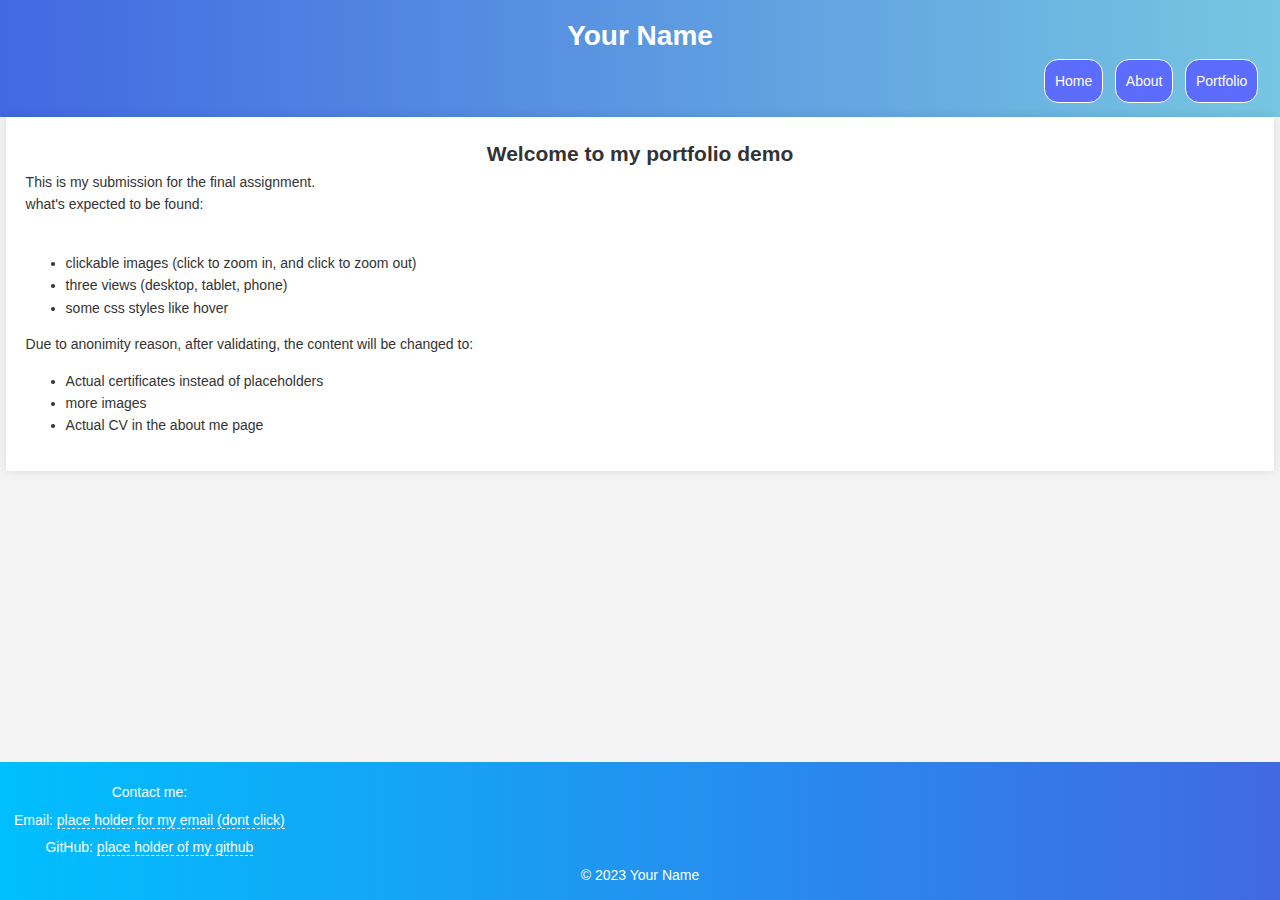
<file: module1/index.html>
<!-- index.html -->
<!DOCTYPE html>
<html lang="en">
<head>
    <meta charset="UTF-8">
    <meta name="viewport" content="width=device-width, initial-scale=1.0">
    <link rel="stylesheet" href="styles.css">
    <link rel="stylesheet" href="media_queries.css">
    <link rel="stylesheet" href="footer.css">
    <title>Your Portfolio</title>
</head>
<body>
   
        <header>
            <h1>Your Name</h1>
            <nav >
                <button class="menu-btn" onclick="toggleMenu()">Menu</button>
                <ul>
                    <li><a href="index.html">Home</a></li>
                    <li><a href="about.html">About</a></li>
                    <li><a href="portfolio.html">Portfolio</a></li>
                </ul>
            </nav>
        </header>
        <section>
            <h2  align="center">Welcome to my portfolio demo</h2>
            <p>This is my submission for the final assignment. <br> what's expected to be found: <br></p>
            <br>
            <div>
                
                            <ul>
                                <li>clickable images (click to zoom in, and click to zoom out)</li>
                                <li>three views (desktop, tablet, phone)</li>
                                <li>some css styles like hover </li>
                            </ul>
                        
                </table>
                <p>Due to anonimity reason, after validating, the content will be changed to: <br></p>
                <ul>
                    <li>Actual certificates instead of placeholders</li>
                    <li>more images</li>
                    <li>Actual CV in the about me page</li>
                </ul>
            </div>
           
           
        </section>

    <!-- ... (Previous HTML) ... -->

   
    <script>
        function toggleMenu() {
            var nav = document.querySelector('nav');
            nav.classList.toggle('show-menu');
        }
    </script>
    <footer>
        <div class="footer-bar">
            <div class="contact-info">
                <p>Contact me:</p>
                <p>Email: <a href="mailto:random@example.com">place holder for my email (dont click)</a></p>
                <p>GitHub: <a href="https://github.com/" target="_blank">place holder of my github</a></p>
            </div>
        </div>
        <p>&copy; 2023 Your Name</p>
    </footer>
</body>


</html>
</file>
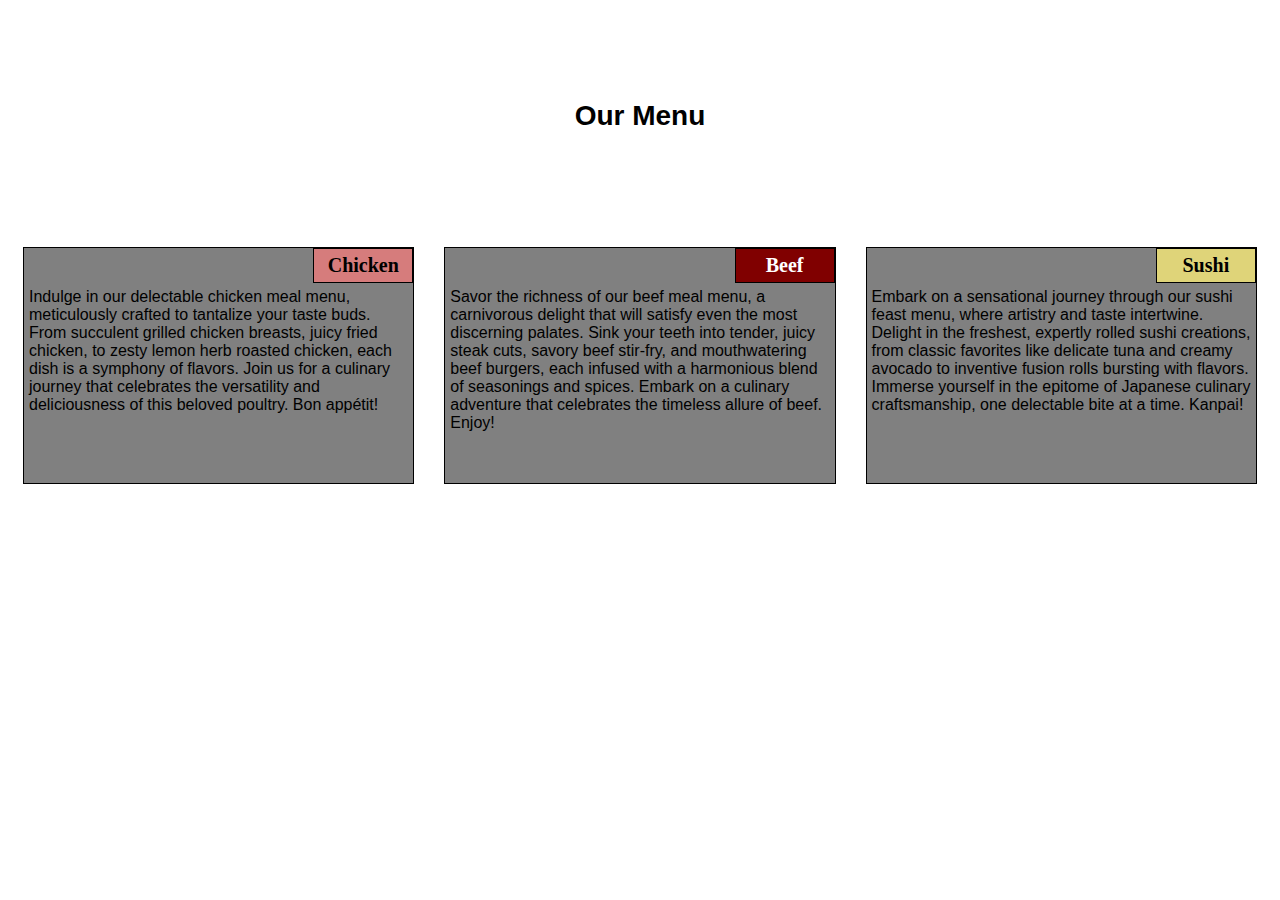
<file: module2/index.html>
<!DOCTYPE html>
<html>

<head>
    <meta charset="utf-8">
    <title>module2-solution</title>
</head>
<link rel="stylesheet" type="text/css" href="css/style.css">

<body>
    <h1>Our Menu</h1>
    <section class="column-lg-4 colmn-md-6 colmn-sm-12">
        <div>
            <p class="sub1">Chicken</p>
            <p class="content">
                Indulge in our delectable chicken meal menu, meticulously crafted to tantalize your taste buds. From succulent grilled chicken breasts, juicy fried chicken, to zesty lemon herb roasted chicken, each dish is a symphony of flavors. Join us for a culinary journey that celebrates the versatility and deliciousness of this beloved poultry. Bon appétit!
            </p>
        </div>
    </section>
    <section class="column-lg-4 colmn-md-6 colmn-sm-12">
        <div>
            <p class="sub2">Beef</p>
            <p class="content">Savor the richness of our beef meal menu, a carnivorous delight that will satisfy even the most discerning palates. Sink your teeth into tender, juicy steak cuts, savory beef stir-fry, and mouthwatering beef burgers, each infused with a harmonious blend of seasonings and spices. Embark on a culinary adventure that celebrates the timeless allure of beef. Enjoy!</p>
        </div>
    </section>
    <section class="column-lg-4 colmn-md-12 colmn-sm-12">
        <div>
            <p class="sub3">Sushi</p>
            <p class="content">Embark on a sensational journey through our sushi feast menu, where artistry and taste intertwine. Delight in the freshest, expertly rolled sushi creations, from classic favorites like delicate tuna and creamy avocado to inventive fusion rolls bursting with flavors. Immerse yourself in the epitome of Japanese culinary craftsmanship, one delectable bite at a time. Kanpai!</p>
        </div>
</body>

</html>
</file>
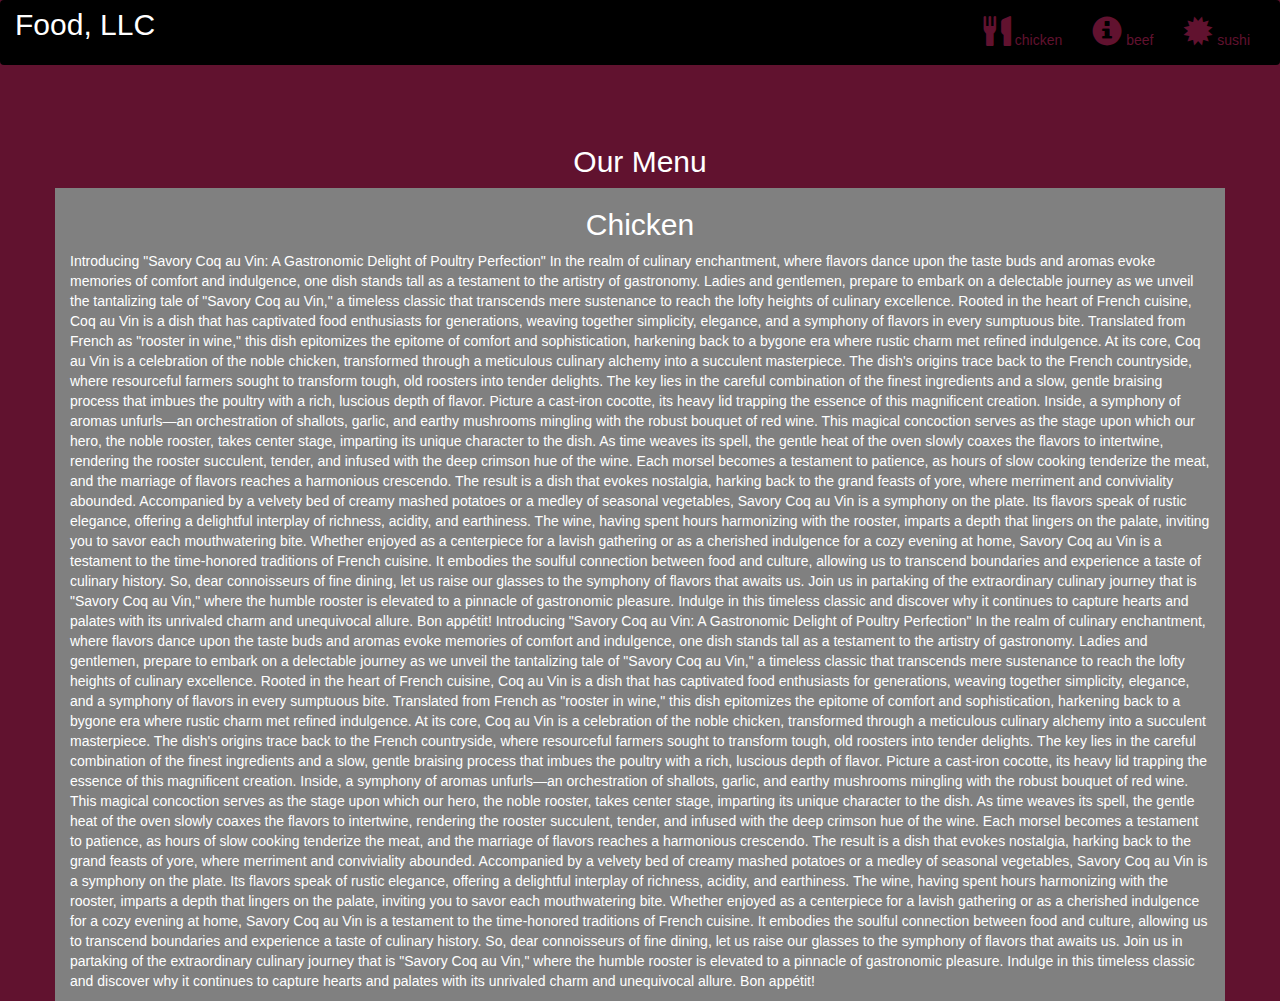
<file: module3/index.html>
<!DOCTYPE html>
<html lang="en">
<head>
  <title>Bootstrap Example</title>
  <meta charset="utf-8">
  <meta name="viewport" content="width=device-width, initial-scale=1">
  <link rel="stylesheet" href="https://maxcdn.bootstrapcdn.com/bootstrap/3.4.1/css/bootstrap.min.css">
  <link rel="stylesheet" type="text/css" href="css/style.css">
  <script src="https://ajax.googleapis.com/ajax/libs/jquery/3.5.1/jquery.min.js"></script>
  <script src="https://maxcdn.bootstrapcdn.com/bootstrap/3.4.1/js/bootstrap.min.js"></script>
</head>
<body>

<nav class="navbar navbar-inverse">
  <div class="container-fluid">
    <div class="navbar-header">
      <button type="button" class="navbar-toggle" data-toggle="collapse" data-target="#myNavbar">
        <span class="icon-bar"></span>
        <span class="icon-bar"></span>
        <span class="icon-bar"></span>                        
      </button>
      <a class="navbar-brand" href="#" >Food, LLC</a>
    </div>
    <div class="collapse navbar-collapse" id="myNavbar">
    
      <ul class="nav navbar-nav navbar-right" >
        <li style>
        <a href="#" > 
        <span class="glyphicon glyphicon-cutlery"></span> chicken</a>
        </li>
        <li>
        <a href="#" >
        <span class="glyphicon glyphicon-info-sign"></span> beef</a>
        </li>
        <li>
        <a href="#">
        <span class="glyphicon glyphicon-certificate"></span> sushi</a>
        </li>
      </ul>
    </div>
  </div>
</nav>
<br>
<br>  
<h1><p class="text-center">Our Menu</p></h1>


<div id="main-content" class="container">
  <div id="home-tiles" class="row">
      <div class="col-md-12 col-sm-12 col-xs-12">
            
            <p id="chickstory">
          <h2>Chicken</h2>
              Introducing "Savory Coq au Vin: A Gastronomic Delight of Poultry Perfection"

In the realm of culinary enchantment, where flavors dance upon the taste buds and aromas evoke memories of comfort and indulgence, one dish stands tall as a testament to the artistry of gastronomy. Ladies and gentlemen, prepare to embark on a delectable journey as we unveil the tantalizing tale of "Savory Coq au Vin," a timeless classic that transcends mere sustenance to reach the lofty heights of culinary excellence.

Rooted in the heart of French cuisine, Coq au Vin is a dish that has captivated food enthusiasts for generations, weaving together simplicity, elegance, and a symphony of flavors in every sumptuous bite. Translated from French as "rooster in wine," this dish epitomizes the epitome of comfort and sophistication, harkening back to a bygone era where rustic charm met refined indulgence.

At its core, Coq au Vin is a celebration of the noble chicken, transformed through a meticulous culinary alchemy into a succulent masterpiece. The dish's origins trace back to the French countryside, where resourceful farmers sought to transform tough, old roosters into tender delights. The key lies in the careful combination of the finest ingredients and a slow, gentle braising process that imbues the poultry with a rich, luscious depth of flavor.

Picture a cast-iron cocotte, its heavy lid trapping the essence of this magnificent creation. Inside, a symphony of aromas unfurls—an orchestration of shallots, garlic, and earthy mushrooms mingling with the robust bouquet of red wine. This magical concoction serves as the stage upon which our hero, the noble rooster, takes center stage, imparting its unique character to the dish.

As time weaves its spell, the gentle heat of the oven slowly coaxes the flavors to intertwine, rendering the rooster succulent, tender, and infused with the deep crimson hue of the wine. Each morsel becomes a testament to patience, as hours of slow cooking tenderize the meat, and the marriage of flavors reaches a harmonious crescendo. The result is a dish that evokes nostalgia, harking back to the grand feasts of yore, where merriment and conviviality abounded.

Accompanied by a velvety bed of creamy mashed potatoes or a medley of seasonal vegetables, Savory Coq au Vin is a symphony on the plate. Its flavors speak of rustic elegance, offering a delightful interplay of richness, acidity, and earthiness. The wine, having spent hours harmonizing with the rooster, imparts a depth that lingers on the palate, inviting you to savor each mouthwatering bite.

Whether enjoyed as a centerpiece for a lavish gathering or as a cherished indulgence for a cozy evening at home, Savory Coq au Vin is a testament to the time-honored traditions of French cuisine. It embodies the soulful connection between food and culture, allowing us to transcend boundaries and experience a taste of culinary history.

So, dear connoisseurs of fine dining, let us raise our glasses to the symphony of flavors that awaits us. Join us in partaking of the extraordinary culinary journey that is "Savory Coq au Vin," where the humble rooster is elevated to a pinnacle of gastronomic pleasure. Indulge in this timeless classic and discover why it continues to capture hearts and palates with its unrivaled charm and unequivocal allure. Bon appétit!
			Introducing "Savory Coq au Vin: A Gastronomic Delight of Poultry Perfection"

In the realm of culinary enchantment, where flavors dance upon the taste buds and aromas evoke memories of comfort and indulgence, one dish stands tall as a testament to the artistry of gastronomy. Ladies and gentlemen, prepare to embark on a delectable journey as we unveil the tantalizing tale of "Savory Coq au Vin," a timeless classic that transcends mere sustenance to reach the lofty heights of culinary excellence.

Rooted in the heart of French cuisine, Coq au Vin is a dish that has captivated food enthusiasts for generations, weaving together simplicity, elegance, and a symphony of flavors in every sumptuous bite. Translated from French as "rooster in wine," this dish epitomizes the epitome of comfort and sophistication, harkening back to a bygone era where rustic charm met refined indulgence.

At its core, Coq au Vin is a celebration of the noble chicken, transformed through a meticulous culinary alchemy into a succulent masterpiece. The dish's origins trace back to the French countryside, where resourceful farmers sought to transform tough, old roosters into tender delights. The key lies in the careful combination of the finest ingredients and a slow, gentle braising process that imbues the poultry with a rich, luscious depth of flavor.

Picture a cast-iron cocotte, its heavy lid trapping the essence of this magnificent creation. Inside, a symphony of aromas unfurls—an orchestration of shallots, garlic, and earthy mushrooms mingling with the robust bouquet of red wine. This magical concoction serves as the stage upon which our hero, the noble rooster, takes center stage, imparting its unique character to the dish.

As time weaves its spell, the gentle heat of the oven slowly coaxes the flavors to intertwine, rendering the rooster succulent, tender, and infused with the deep crimson hue of the wine. Each morsel becomes a testament to patience, as hours of slow cooking tenderize the meat, and the marriage of flavors reaches a harmonious crescendo. The result is a dish that evokes nostalgia, harking back to the grand feasts of yore, where merriment and conviviality abounded.

Accompanied by a velvety bed of creamy mashed potatoes or a medley of seasonal vegetables, Savory Coq au Vin is a symphony on the plate. Its flavors speak of rustic elegance, offering a delightful interplay of richness, acidity, and earthiness. The wine, having spent hours harmonizing with the rooster, imparts a depth that lingers on the palate, inviting you to savor each mouthwatering bite.

Whether enjoyed as a centerpiece for a lavish gathering or as a cherished indulgence for a cozy evening at home, Savory Coq au Vin is a testament to the time-honored traditions of French cuisine. It embodies the soulful connection between food and culture, allowing us to transcend boundaries and experience a taste of culinary history.

So, dear connoisseurs of fine dining, let us raise our glasses to the symphony of flavors that awaits us. Join us in partaking of the extraordinary culinary journey that is "Savory Coq au Vin," where the humble rooster is elevated to a pinnacle of gastronomic pleasure. Indulge in this timeless classic and discover why it continues to capture hearts and palates with its unrivaled charm and unequivocal allure. Bon appétit!
			</p>
      </div>
    </div>
</div>

</body>
</html>
</file>
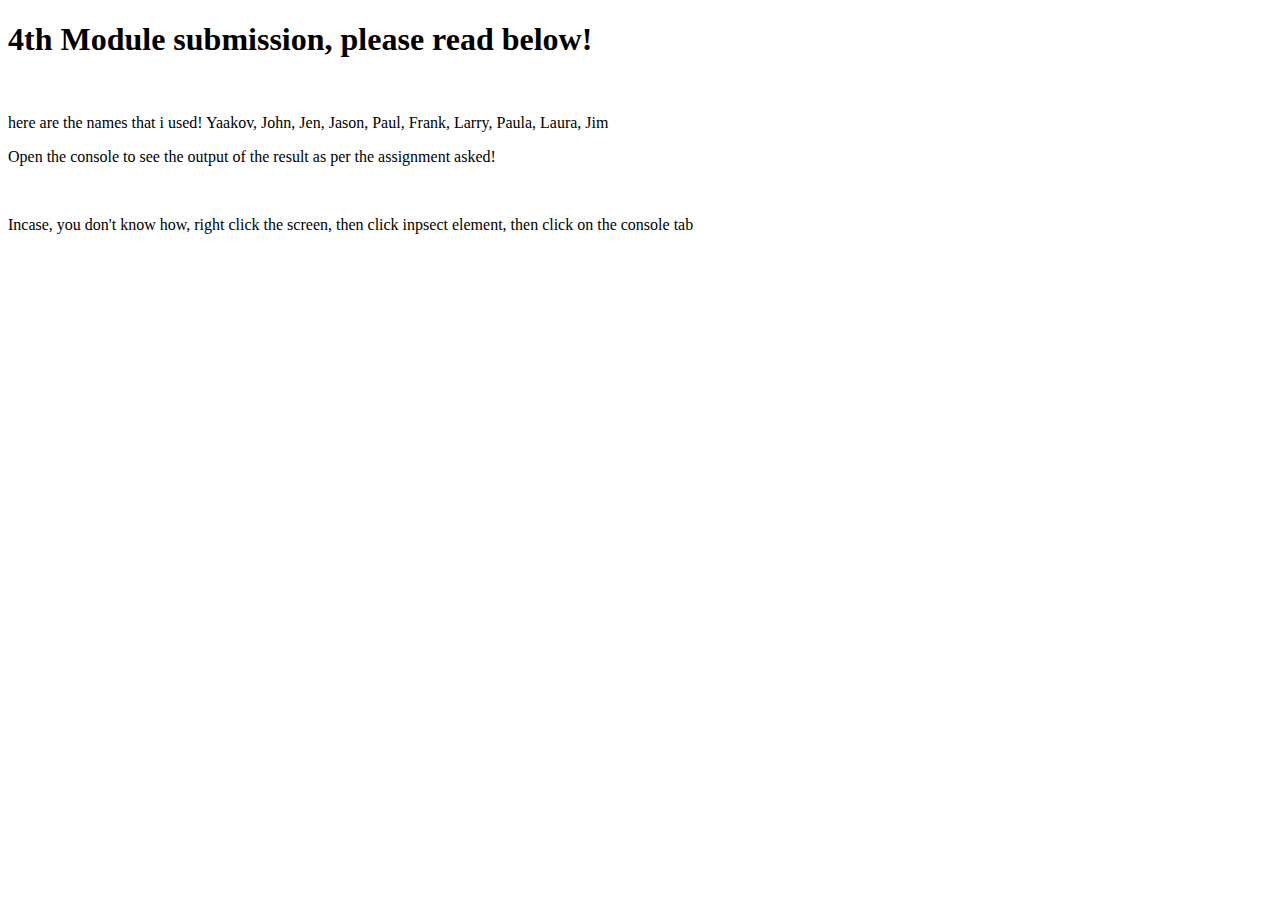
<file: module4/index.html>
<!DOCTYPE html>
<html>
<head>
  <meta charset="utf-8">
  <title>Module 4 Solution Starter</title>
  <script src="js/SpeakHello.js"></script>
  <script src="js/SpeakGoodBye.js"></script>
  <script src="js/script.js"></script>
</head>
<body>
  <h1>4th Module submission, please read below! </h1> <br>
  <p>here are the names that i used!  Yaakov, John, Jen, Jason, Paul, Frank, Larry, Paula, Laura, Jim

  <p> Open the console to see the output of the result as per the assignment asked!</p>
  <br>
  <p>Incase, you don't know how, right click the screen, then click inpsect element, then click on the console tab</p>
</body>
</html>
</file>
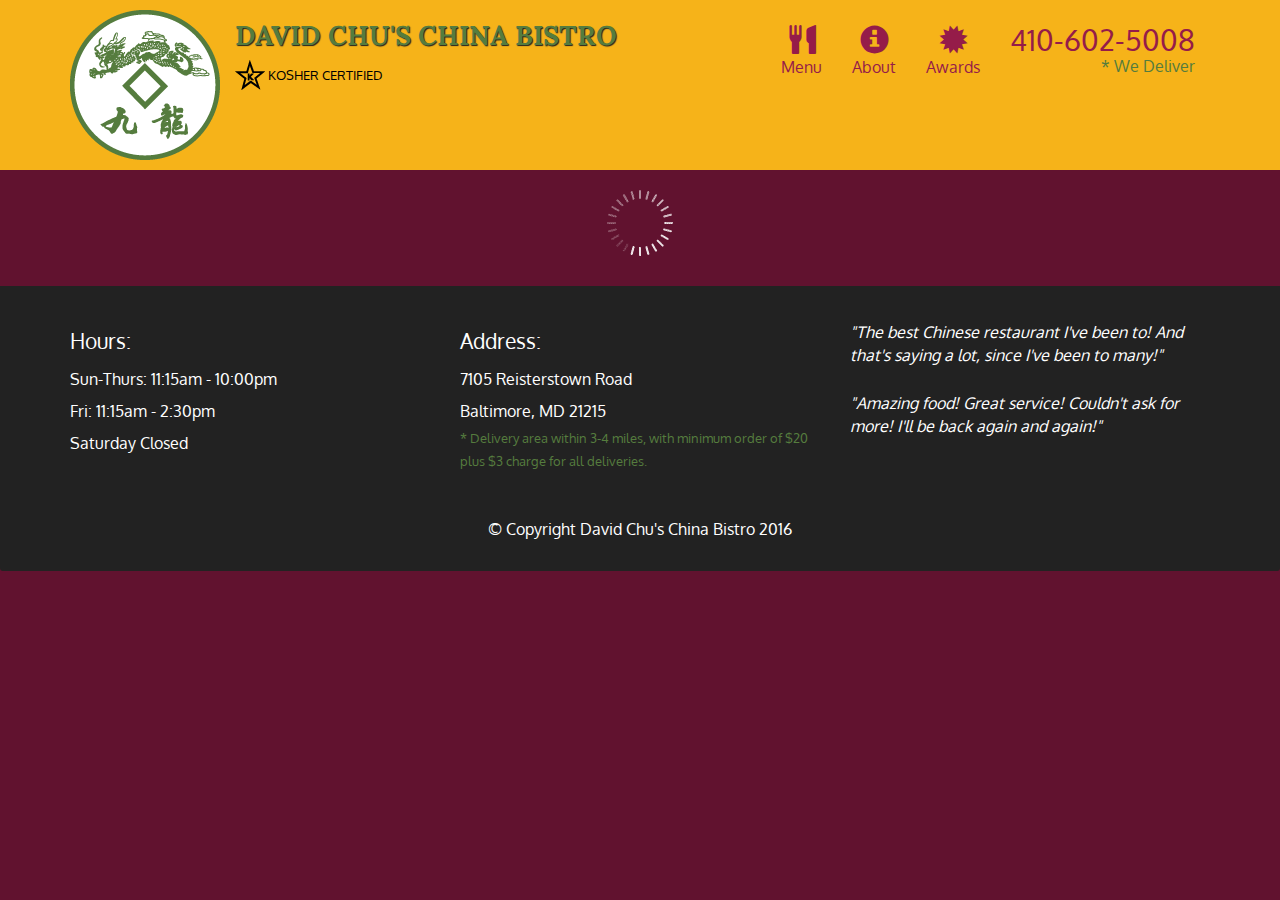
<file: module5/index.html>
<!doctype html>
<html lang="en">
  <head>
    <meta charset="utf-8">
    <meta http-equiv="X-UA-Compatible" content="IE=edge">
    <meta name="viewport" content="width=device-width, initial-scale=1">
    <title>David Chu's China Bistro</title>
    <link rel="stylesheet" href="css/bootstrap.min.css">
    <link rel="stylesheet" href="css/styles.css">
    <link href='https://fonts.googleapis.com/css?family=Oxygen:400,300,700' rel='stylesheet' type='text/css'>
    <link href='https://fonts.googleapis.com/css?family=Lora' rel='stylesheet' type='text/css'>
  </head>
<body>
  <header>
    <nav id="header-nav" class="navbar navbar-default">
      <div class="container">
        <div class="navbar-header">
          <a href="index.html" class="pull-left visible-md visible-lg">
            <div id="logo-img" alt="Logo image"></div>
          </a>

          <div class="navbar-brand">
            <a href="index.html"><h1>David Chu's China Bistro</h1></a>
            <p>
              <img src="images/star-k-logo.png" alt="Kosher certification">
              <span>Kosher Certified</span>
            </p>
          </div>

          <button id="navbarToggle" type="button" class="navbar-toggle collapsed" data-toggle="collapse" data-target="#collapsable-nav" aria-expanded="false">
            <span class="sr-only">Toggle navigation</span>
            <span class="icon-bar"></span>
            <span class="icon-bar"></span>
            <span class="icon-bar"></span>
          </button>
        </div>
        
        <div id="collapsable-nav" class="collapse navbar-collapse">
           <ul id="nav-list" class="nav navbar-nav navbar-right">
            <li id="navHomeButton" class="visible-xs active">
              <a href="index.html">
                <span class="glyphicon glyphicon-home"></span> Home</a>
            </li>
            <li id="navMenuButton">
              <a href="#" onclick="$dc.loadMenuCategories();">
                <span class="glyphicon glyphicon-cutlery"></span><br class="hidden-xs"> Menu</a>
            </li>
            <li>
              <a href="#">
                <span class="glyphicon glyphicon-info-sign"></span><br class="hidden-xs"> About</a>
            </li>
            <li>
              <a href="#">
                <span class="glyphicon glyphicon-certificate"></span><br class="hidden-xs"> Awards</a>
            </li>
            <li id="phone" class="hidden-xs">
              <a href="tel:410-602-5008">
                <span>410-602-5008</span></a><div>* We Deliver</div>
            </li>
          </ul><!-- #nav-list -->
        </div><!-- .collapse .navbar-collapse -->
      </div><!-- .container -->
    </nav><!-- #header-nav -->
  </header>

  <div id="call-btn" class="visible-xs">
    <a class="btn" href="tel:410-602-5008">
    <span class="glyphicon glyphicon-earphone"></span>
    410-602-5008
    </a>
  </div>
  <div id="xs-deliver" class="text-center visible-xs">* We Deliver</div>

  <div id="main-content" class="container"></div>

  <footer class="panel-footer">
    <div class="container">
      <div class="row">
        <section id="hours" class="col-sm-4">
          <span>Hours:</span><br>
          Sun-Thurs: 11:15am - 10:00pm<br>
          Fri: 11:15am - 2:30pm<br>
          Saturday Closed
          <hr class="visible-xs">
        </section>
        <section id="address" class="col-sm-4">
          <span>Address:</span><br>
          7105 Reisterstown Road<br>
          Baltimore, MD 21215
          <p>* Delivery area within 3-4 miles, with minimum order of $20 plus $3 charge for all deliveries.</p>
          <hr class="visible-xs">
        </section>
        <section id="testimonials" class="col-sm-4">
          <p>"The best Chinese restaurant I've been to! And that's saying a lot, since I've been to many!"</p>
          <p>"Amazing food! Great service! Couldn't ask for more! I'll be back again and again!"</p>
        </section>
      </div>
      <div class="text-center">&copy; Copyright David Chu's China Bistro 2016</div>
    </div>
  </footer>

  <!-- jQuery (Bootstrap JS plugins depend on it) -->
  <script src="js/jquery-2.1.4.min.js"></script>
  <script src="js/bootstrap.min.js"></script>
  <script src="js/ajax-utils.js"></script>
  <script src="js/script.js"></script>
</body>
</html>
</file>
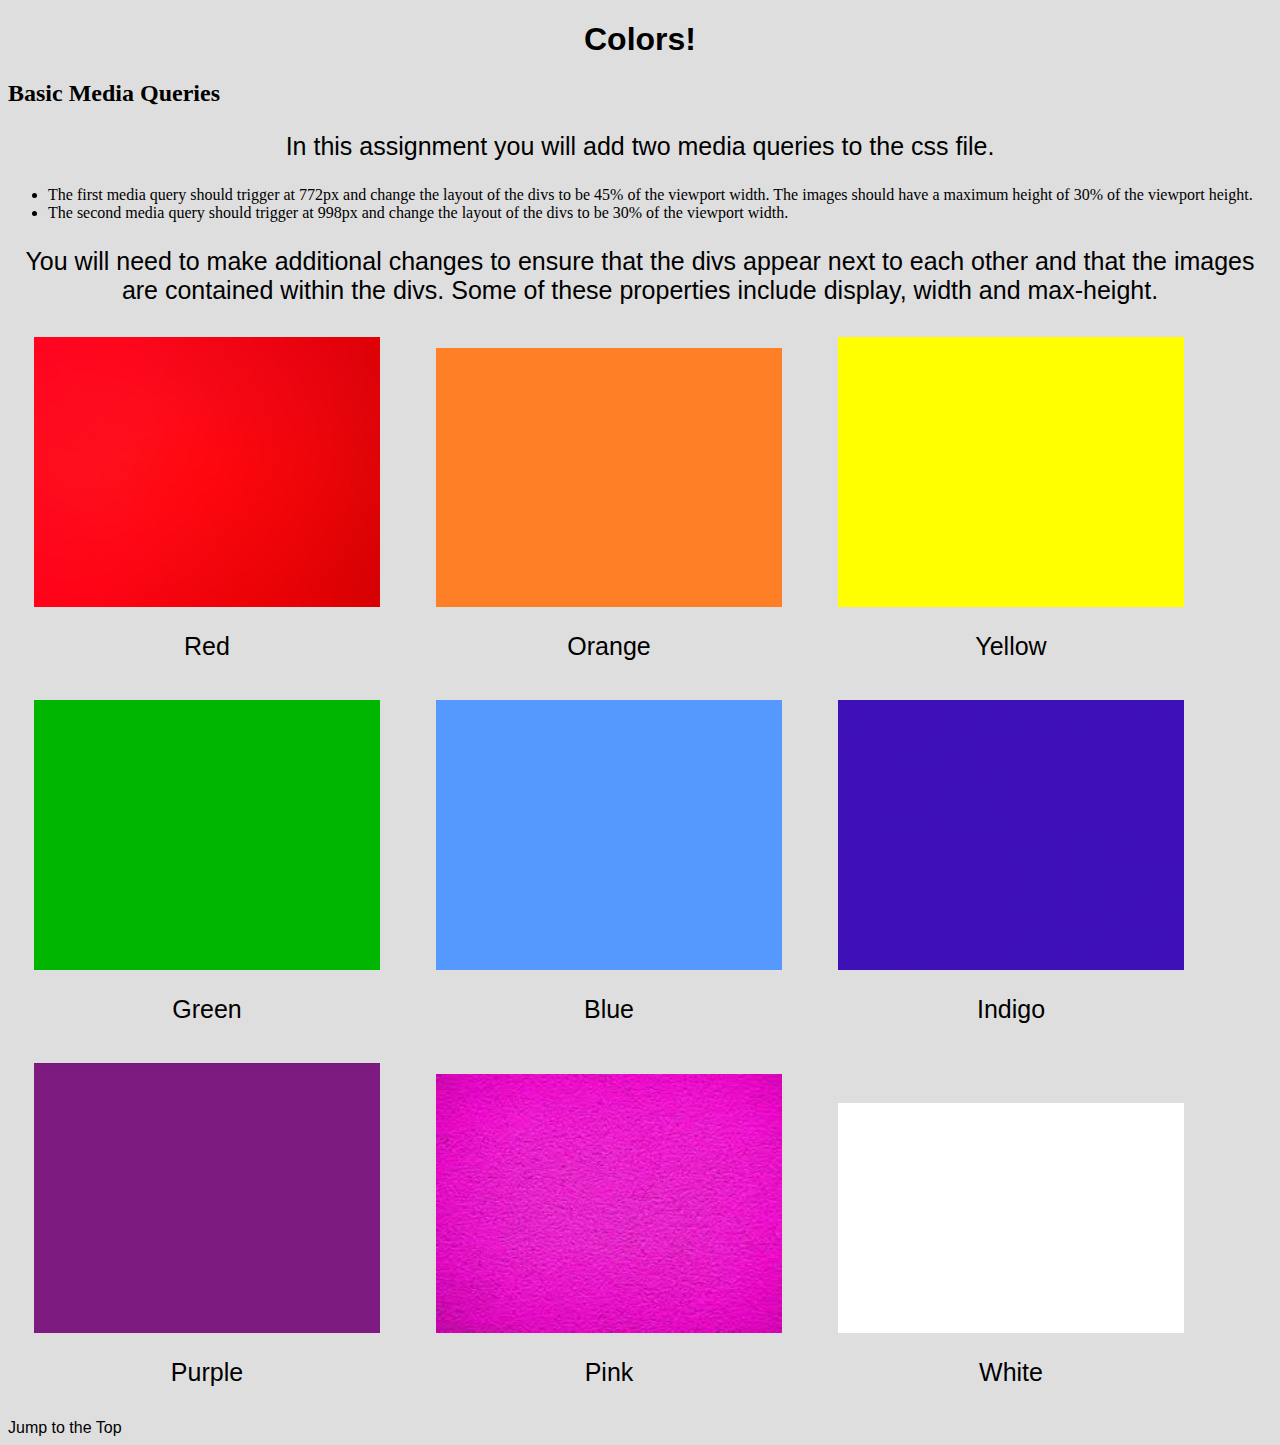
<file: responsive_week2Assignment/index.html>
<!DOCTYPE html>
<html lang="en">

<head>
  <meta charset="UTF-8">
  <meta http-equiv="X-UA-Compatible" content="IE=edge">
  <meta name="viewport" content="width=device-width, initial-scale=1.0">
  <title>Colors</title>
  <link rel="stylesheet" href="css/style.css">
</head>

<body>
  <header>
    <h1 id="top">Colors!</h1>
  </header>

  <main>
    <h2>Basic Media Queries</h2>
    <p>In this assignment you will add two media queries to the css file.</p>
    <ul>
      <li>The first media query should trigger at 772px and change the layout of the divs to be 45% of the viewport width. The images should have a maximum height of 30% of the viewport height.</li>

      <li>The second media query should trigger at 998px and change the layout of the divs to be 30% of the viewport width.</li>
    </ul>
    <p>You will need to make additional changes to ensure that the divs appear next to each other and that the images are contained within the divs.  Some of these properties include display, width and max-height.</p>

    <div>
      <img src="images/Red.jpeg" alt="Red" width="200">
      <p class = "label">Red</p>
    </div>
    <div>
      <img src="images/Orange.png" alt="Orange" width="200">
      <p class = "label">Orange</p>
    </div>
    <div>
      <img src="images/Yellow.png" alt="Yellow" width="200">
      <p class = "label">Yellow</p>
    </div>
    <div>
      <img src="images/Green.png" alt="Green" width="200">
      <p class = "label">Green</p>
    </div>
    <div>
      <img src="images/Blue.png" alt="Blue" width="200">
      <p class = "label">Blue</p>
    </div>
    <div>
      <img src="images/Indigo.jpeg" alt="Indigo" width="200">
      <p class = "label">Indigo</p>
    </div>
    <div>
      <img src="images/Purple.png" alt="Purple" width="200">
      <p class = "label">Purple</p>
    </div>
    <div>
      <img src="images/Pink.jpeg" alt="Pink" width="200">
      <p class = "label">Pink</p>
    </div>
    <div>
      <img src="images/White.png" alt="White" width="200">
      <p class = "label">White</p>
    </div>
    </div>
  </main>

  <footer>
    <a href="#top">Jump to the Top</a>
  </footer>
</body>

</html>
</file>
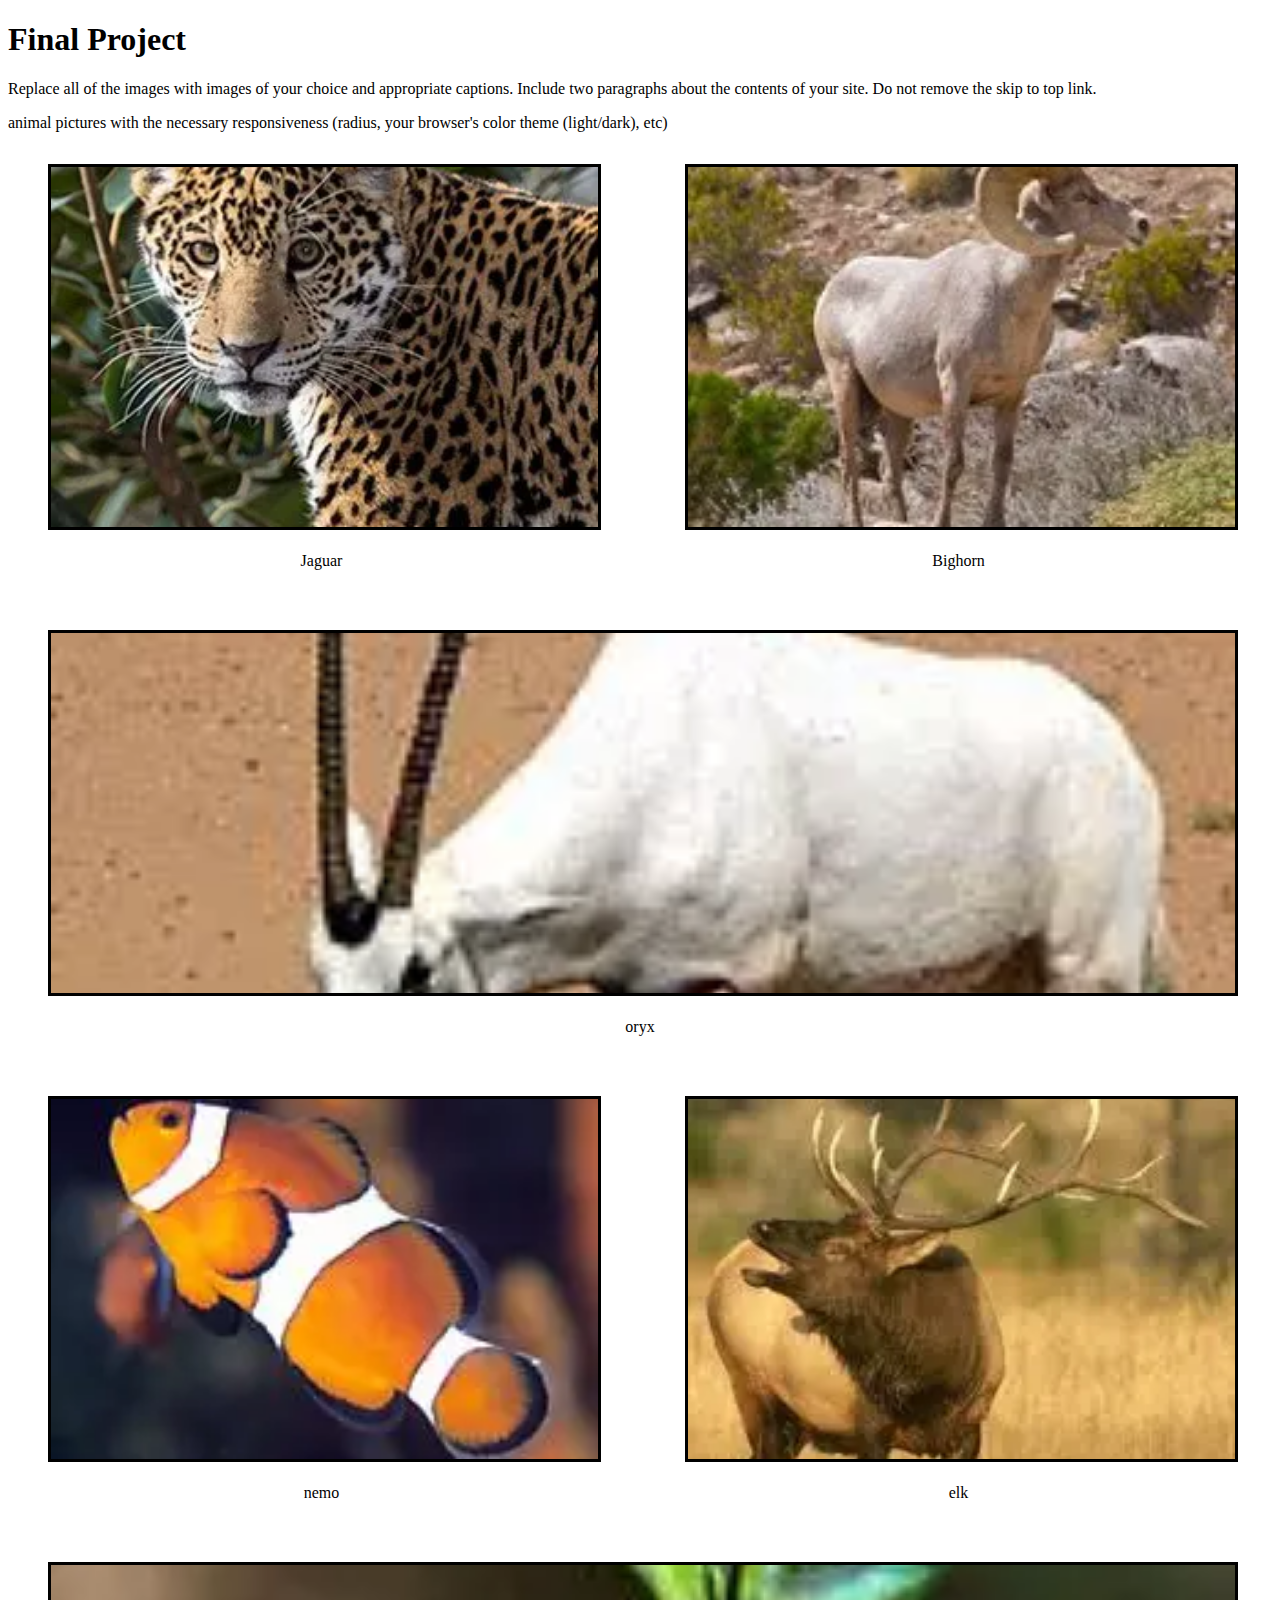
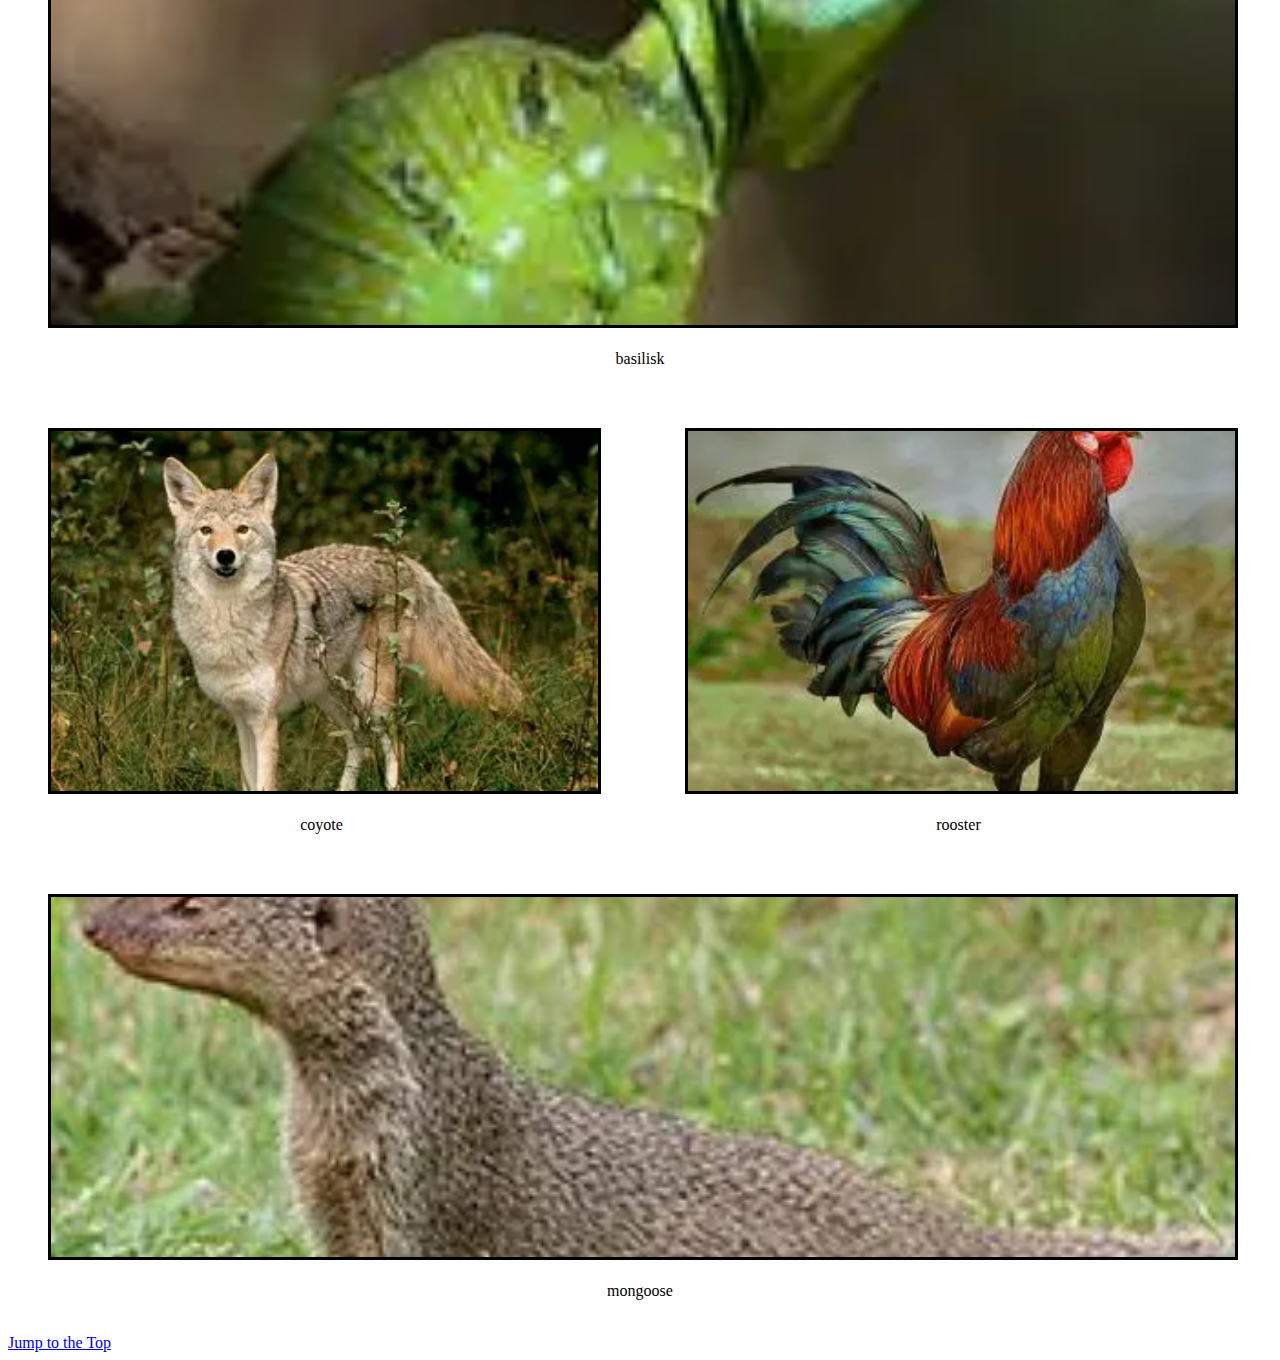
<file: responsivefinal/index.html>
<!DOCTYPE html>
<html lang="en">
<head>
  <meta charset="UTF-8">
  <meta http-equiv="X-UA-Compatible" content="IE=edge">
  <meta name="viewport" content="width=device-width, initial-scale=1.0">
  <title>Final Project</title>
  <link rel="stylesheet" href="css/style1.css">
</head>
<body>
  <header>
    <h1 id="top">Final Project</h1>
  </header>
  <main>
    <p>Replace all of the images with images of your choice and appropriate captions. Include two paragraphs about the contents of your site.  Do not remove the skip to top link.</p>

    <p>animal pictures with the necessary responsiveness (radius, your browser's color theme (light/dark), etc)</p>
    
    <div class = "grid">
        <figure>
        <img src="images/jaguar.jpg" alt="Jaguar" width="200">
        <figcaption>Jaguar</figcaption>
        </figure>
        <figure>
        <img src="images/bighorn.jpg" alt="Bighorn" width="200">
        <figcaption>Bighorn</figcaption>
        </figure>
        <figure>
        <img src="images/oryx.jpg" alt="oryx" width="200">
        <figcaption>oryx</figcaption>
        </figure>
        <figure>
        <img src="images/fish.jpg" alt="nemo" width="200">
        <figcaption>nemo</figcaption>
        </figure>
        <figure>
        <img src="images/elk.jpg" alt="elk" width="200">
        <figcaption>elk</figcaption>
        </figure>
        <figure>
        <img src="images/basilisk.jpg" alt="basilisk" width="200">
        <figcaption>basilisk</figcaption>
        </figure>
        <figure>
        <img src="images/coyote.jpg" alt="coyote" width="200">
        <figcaption>coyote</figcaption>
        </figure>
        <figure>
        <img src="images/rooster.jpg" alt="rooster" width="200">
        <figcaption>rooster</figcaption>
        </figure>
        <figure>
        <img src="images/mongoose.jpg" alt="mongoose" width="200">
        <figcaption>mongoose</figcaption>
        </figure>
    </div>
  </main>
  <footer>
    <a href="#top">Jump to the Top</a>
  </footer>
</body>
</html>
</file>
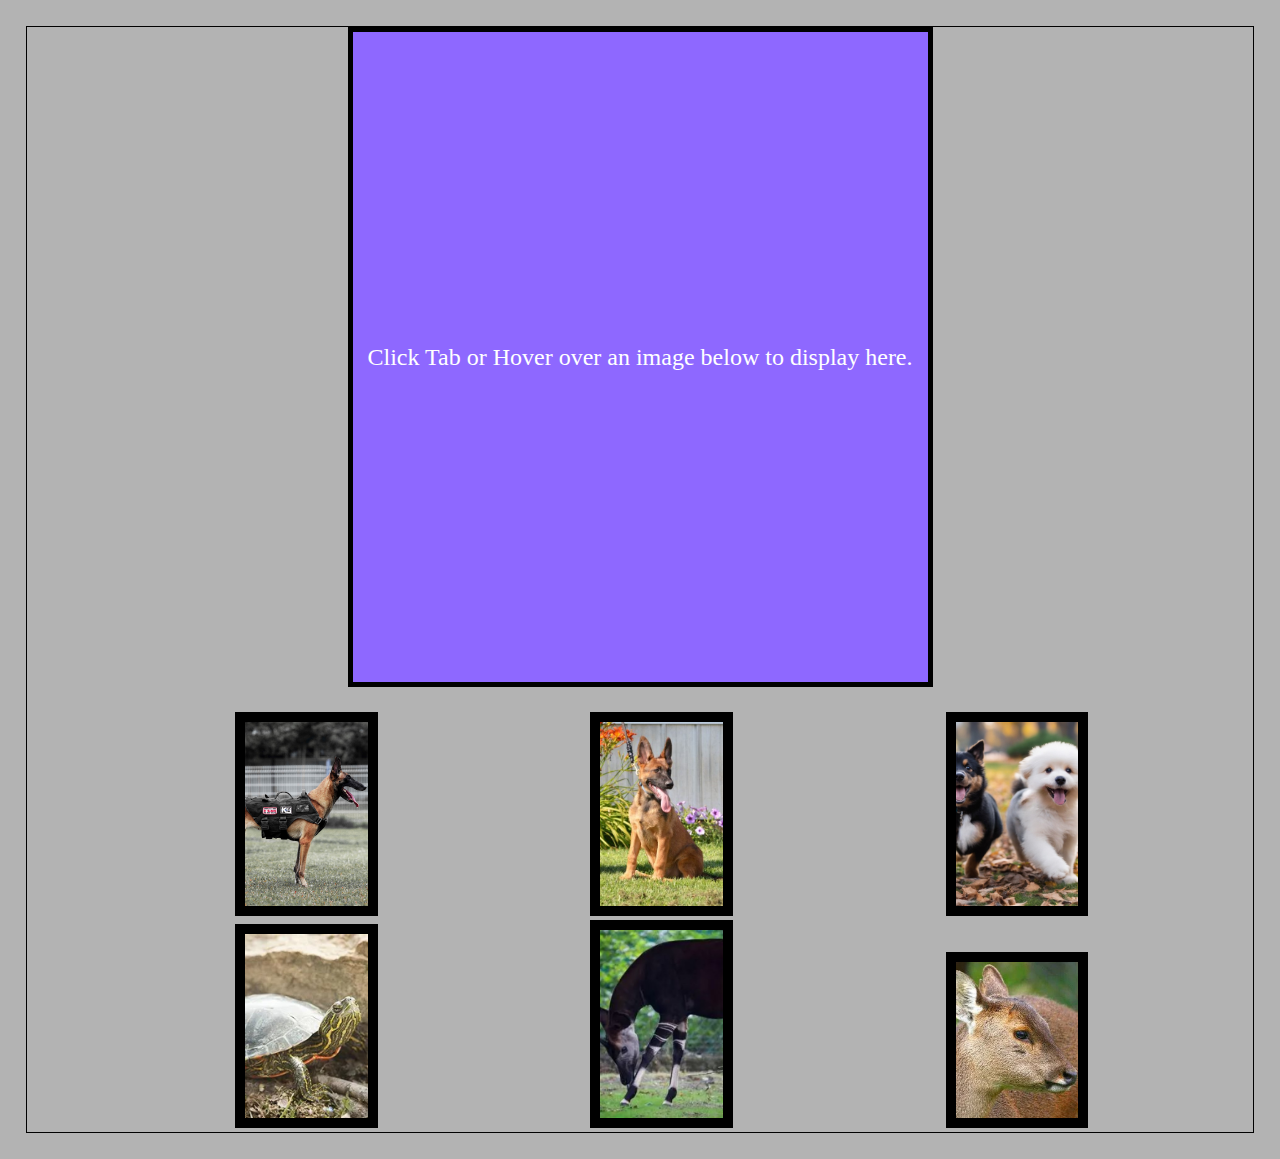
<file: interact w JS/week 4/index.html>
<!DOCTYPE html>
<html lang="en">
<head>
	<meta charset="UTF-8">
	<title>Photo Gallery</title>
	<link rel="stylesheet" href="css/galery.css">
	<script src = "js/gallery.js"></script>
</head>
<body>
	
	<div id = "image">
		Click Tab or Hover over an image below to display here.
	</div>
	
	<img class = "preview" alt = "k9 but grown up" src = "img/bigdog.jpg" onmouseover = "upDate(this)" onmouseout = "unDo()">
	
	<img class = "preview" alt = "k9 chilling in the field, 0 problems" src = "img/chilldog.jpg" onmouseover = "upDate(this)" onmouseout = "unDo()">
	
	<img class = "preview" alt = "k9 running with the gang" src = "img/twodog.jpg" onmouseover = "upDate(this)" onmouseout = "unDo()">

	<img class = "preview" alt = "Save the turtles" src = "img/turtle.jpg" onmouseover = "upDate(this)" onmouseout = "unDo()">
	
	<img class = "preview" alt = "I'm not a musk deer" src = "img/okapi.jpg" onmouseover = "upDate(this)" onmouseout = "unDo()">
	
	<img class = "preview" alt = "I'm a musk deer" src = "img/musk_deer.jpg" onmouseover = "upDate(this)" onmouseout = "unDo()">

</body>
</html>
</file>
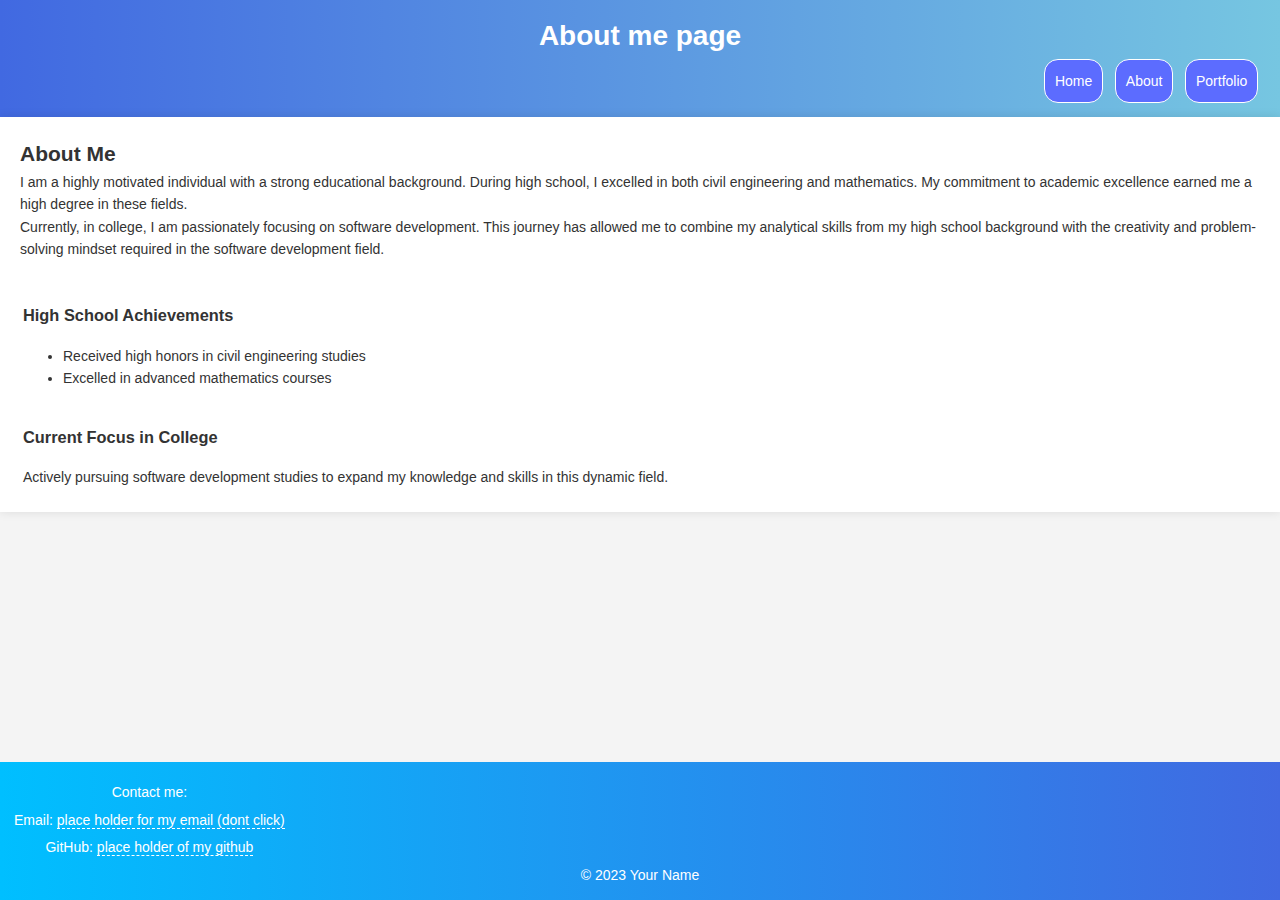
<file: module1/about.html>
<!DOCTYPE html>
<html lang="en">
<head>
    <meta charset="UTF-8">
    <meta name="viewport" content="width=device-width, initial-scale=1.0">
    <link rel="stylesheet" href="styles.css">
    <link rel="stylesheet" href="media_queries.css">
    <link rel="stylesheet" href="footer.css">
    <title>About</title>
</head>
<body>
    <header>
        <h1>About me page</h1>
        <nav>
            <button class="menu-btn" onclick="toggleMenu()"><h2>Menu</h2></button>
            <ul>
                <li><a href="index.html">Home</a></li>
                <li><a href="about.html">About</a></li>
                <li><a href="portfolio.html">Portfolio</a></li>
            </ul>
        </nav>
    </header>

    <section>
        <h2>About Me</h2>
        <p>
            I am a highly motivated individual with a strong educational background. During high school, I excelled in both civil engineering and mathematics. My commitment to academic excellence earned me a high degree in these fields.
        </p>
        <p>
            Currently, in college, I am passionately focusing on software development. This journey has allowed me to combine my analytical skills from my high school background with the creativity and problem-solving mindset required in the software development field.
        </p>
        <br>
        <div>
            <table> 
                <tr>
                    <td>
                        <h3>High School Achievements</h3>
                        <ul>
                            <li>Received high honors in civil engineering studies</li>
                            <li>Excelled in advanced mathematics courses</li>
                        </ul>
                    </td>
                </tr><tr>
                    <td>
                        <h3>Current Focus in College</h3>
                        <p>
                            Actively pursuing software development studies to expand my knowledge and skills in this dynamic field.
                        </p>
                    </td>
                </tr>
            </table>
        </div>
    </section>

    <script>
        function toggleMenu() {
            var nav = document.querySelector('nav');
            nav.classList.toggle('show-menu');
        }
    </script>

    <footer>
        <div class="footer-bar">
            <div class="contact-info">
                <p>Contact me:</p>
                <p>Email: <a href="mailto:random@example.com">place holder for my email (dont click)</a></p>
                <p>GitHub: <a href="https://github.com/" target="_blank">place holder of my github</a></p>
            </div>
        </div>
        <p>&copy; 2023 Your Name</p>
    </footer>
</body>
</html>
</file>
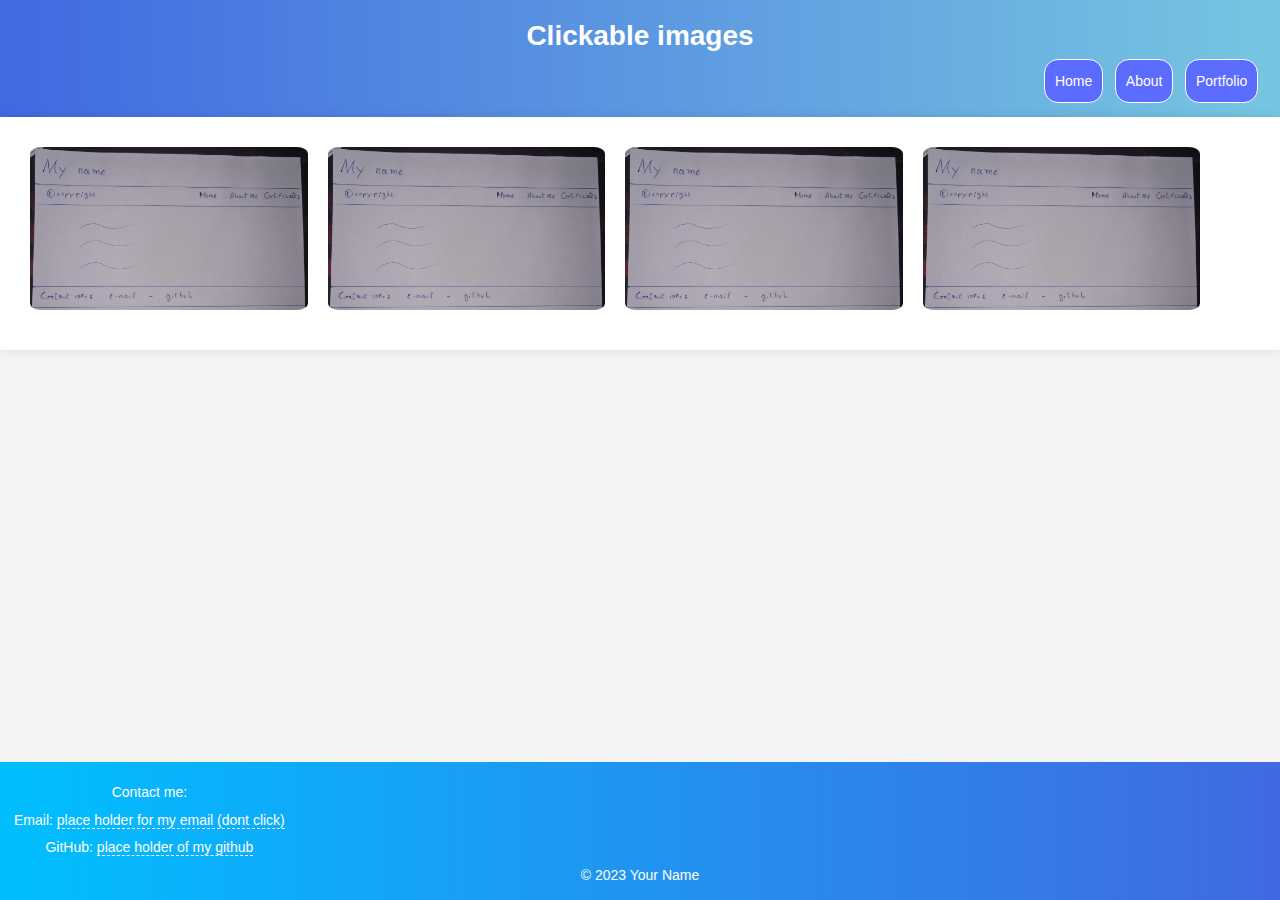
<file: module1/portfolio.html>
<!DOCTYPE html>
<html lang="en">
<head>
    <meta charset="UTF-8">
    <meta name="viewport" content="width=device-width, initial-scale=1.0">
    <link rel="stylesheet" href="styles.css">
    <link rel="stylesheet" href="media_queries.css">
    <link rel="stylesheet" href="footer.css">
  
      
    <title>Portfolio</title>
</head>
<body>
    <header>
        <h1>Clickable images</h1>
        <nav >
            <button class="menu-btn" onclick="toggleMenu()"><h2>Menu</h2></button>
            <ul>
                <li><a href="index.html">Home</a></li>
                <li><a href="about.html">About</a></li>
                <li><a href="portfolio.html">Portfolio</a></li>
            </ul>
        </nav>
    </header>
    <!-- about.html -->
    <section class="portfolio">
        <div class="portfolio-item">
            <img src="img/desktop.jpg" alt="Image 1" class="zoomable">
        </div>
        <div class="portfolio-item">
            <img src="img/desktop.jpg" alt="Image 2" class="zoomable">
        </div>
        <div class="portfolio-item">
            <img src="img/desktop.jpg" alt="Image 3" class="zoomable">
        </div>
        <div class="portfolio-item">
            <img src="img/desktop.jpg" alt="Image 4" class="zoomable">
        </div>
    </section>
    <script>
        function toggleMenu() {
            var nav = document.querySelector('nav');
            nav.classList.toggle('show-menu');
        }
    </script>
    <!-- ... (Previous HTML) ... -->

<script>
    // JavaScript to handle zooming effect
    document.addEventListener('DOMContentLoaded', function () {
        const zoomableImages = document.querySelectorAll('.zoomable');
        
        zoomableImages.forEach(image => {
            image.addEventListener('click', function () {
                // Create a modal for the zoomed view
                const modal = document.createElement('div');
                modal.className = 'zoomed';
                modal.innerHTML = `<img src="${this.src}" alt="${this.alt}">`;
                
                // Append the modal to the body
                document.body.appendChild(modal);
                
                // Dismiss the zoomed view when clicking away
                modal.addEventListener('click', function () {
                    modal.remove();
                });
            });
        });
    });
</script>

<!-- ... (Remaining HTML) ... -->


</body>
<footer>
    <div class="footer-bar">
        <div class="contact-info">
            <p>Contact me:</p>
            <p>Email: <a href="mailto:random@example.com">place holder for my email (dont click)</a></p>
                <p>GitHub: <a href="https://github.com/" target="_blank">place holder of my github</a></p>
        </div>
    </div>
    <p>&copy; 2023 Your Name</p>
</footer>
</html>
</file>
<file: module1/styles.css>
body, h1, h2, p {
    margin: 0;
    padding: 0;
}
body {
    font-family: 'Arial', sans-serif;
    line-height: 1.6;
    background-color: #f4f4f4;
    color: #333;
}

header {
    background: linear-gradient(to left, #76c6e1, #4169e1); /* Gradient from skyblue to dark blue */
    color: #fff;
    padding: 1em;
}


nav ul {
    list-style: none;
}


section {
    max-width: 800px;
    margin: 0 auto;
    padding: 20px;
}

footer {
    background-color: #333;
    color: #fff;
    text-align: center;
    padding: 1em;
}


/* Additional Styling for Images */
section img {
    max-width: 100vw;
    height: auto;
    margin-bottom: 15px;
    border-radius: 4%; /* Add border-radius for rounded corners */
}
section {
    max-width: 100vw;
    margin: 0 auto;
    padding: 20px;
    background-color: #fff; /* White background */
    box-shadow: 0 0 10px rgba(0, 0, 0, 0.1); /* Add a subtle box shadow */
}
section a:hover {
    color: #1e90ff; /* Lighter blue on hover */
}
</file>
<file: module1/media_queries.css>
/* Media Queries for Responsiveness */



/*default for mobile view*/
/*test*/
.portfolio {
    display: flex;
    flex-wrap: wrap;
}
.portfolio-item {
    flex: 0 0 100%; /* Display 2 items per row for tablet view */
    padding: 10px;
    box-sizing: border-box;
}


.portfolio-item img {
    max-width: 100%;
    height: auto;
    cursor: pointer;
    transition: transform 0.3s ease-in-out;
}

/* Zoom effect */
.zoomed {
    position: fixed;
    top: 0;
    left: 0;
    width: 100%;
    height: 100%;
    background: rgba(0, 0, 0, 0.8);
    display: flex;
    justify-content: center;
    align-items: center;
    z-index: 1000;
    overflow: hidden;
}

.zoomed img {
    max-width: 100%;
    max-height: 100%;
    object-fit: contain;
}

/*test end*/


/*TEST FOR IMAGE IN ABOUT*/

/*TEST END*/
body {
    font-size: 14px;
    display: flex;
    flex-direction: column;
    min-height: 100vh;
}

header {
    text-align: center;
}

.menu-btn {
    
    display: block;
    margin: 0 auto; /* Center the menu button */
    text-align: left;
    background-color: #4169e1; /* Dark blue */
    color: #fff;
    border: 2px solid #fff; /* Add border to the button */
    border-radius: 5px; /* Add border-radius for rounded corners */
    padding: 10px;
    cursor: pointer;
    transition: background-color 0.3s, color 0.3s; /* Add transition for smooth hover effect */
}

.menu-btn:hover {
    background-color: #a769e6; /* Change the background color on hover */
    color: #fff; /* Change the text color on hover */
    border-radius: 4em;
}
nav.show-menu ul {
    display: block; /* Show the navigation menu when the show-menu class is applied */
}

nav {
    text-align: center;
}

nav ul {
    display: none; /* Hide the navigation menu by default */
}

nav ul li {
    display: block;
    margin-bottom: 10px;
}

/* Style the menu links */
nav ul li a {
    display: block;
    padding: 10px;
    background-color: #81b8ec;
    color: #fff;
    text-decoration: none;
    transition: background-color 0.3s, color 0.3s; /* Add transition for smooth hover effect */
    border-radius: 1em;
    margin-right: 10vw;
}

nav ul li a:hover {
    background-color: #a769e6; /* Change the background color on hover */
    color: #151125; /* Change the text color on hover */
    border-radius: 4em;
}
section img {
    max-width: 100%; /* Display 1 image horizontally */
    margin-bottom: 10px;
}
section{
    min-width: 90%;
}


/* Existing Media Queries */

@media only screen and (min-width: 481px) {
    /* Tablet View */
    nav ul li {
        display: block;
        margin-bottom: 10px;
    }

    /* Add styling for portfolio images in tablet view */
    section img {
        max-width: 48%; /* Display 2 images horizontally */
        float: left;
        margin-right: 2px;
        margin-bottom: 10px;
    }
    .portfolio-item {
        flex: 0 0 48%; /* Display 2 items per row for tablet view */
        padding: 10px;
        box-sizing: border-box;
    }
    section{
        min-width: 70%;
    }
}

@media only screen and (min-width: 998px) {
    /* Desktop View */
    .menu-btn {
        display: none;
    }

    nav {
        text-align: right;
    }

    nav ul {
        display: inline; /* Display the navigation list inline */
    }

    nav ul li {
        display: inline;
        margin-right: 0.5vw;
        margin-bottom: 0; /* Remove bottom margin */
    }

    /* Add styles for the menu links */
    nav ul li a {
        display: inline-block; /* Display the menu links as blocks */
        padding: 10px;
        background-color: hsl(234, 100%, 68%);/* Change the background color as needed */
        color: #fff;
        text-decoration: none;
        border-radius: 1em;
        border: solid white 1px;
        margin-right: 0.1vw;
    }

    /* Add styling for portfolio images in desktop view */
    section img {
        max-width: 23%; /* Display 4 images horizontally */
        float: left;
        margin-right: 2%;
        margin-bottom: 10px;
        height: 100px;
    }
    .portfolio-item {
        flex: 0 0 24%; /* Display 4 items per row for desktop view */
        padding: 10px;
        box-sizing: border-box;
    }
    section{
        min-width: 96vw;
    }
}

/* New Media Queries for Phone View */


/* Add more media queries as needed */
</file>
<file: module1/footer.css>
body > header {
    flex-shrink: 0; /* Don't allow the header to shrink */
}

body > main {
    flex-grow: 1; /* Allow the main content to grow to fill available space */
}

footer {
    background: linear-gradient(to right, #00bfff, #4169e1);
    color: #fff;
    text-align: center;
    padding: 1em;
    margin-top: auto; /* Push the footer to the bottom */
}


.footer-bar {
    display: flex;
    justify-content: space-between;
    align-items: center;
}

.contact-info {
    text-align: center;
}

.contact-info p {
    margin: 5px 0;
}

.contact-info a {
    color: #fff;
    text-decoration: none;
    border-bottom: 1px dashed #fff; /* Add a dashed underline effect */
    transition: border-bottom 0.3s; /* Add transition for smooth hover effect */
}

.contact-info a:hover {
    border-bottom: 1px solid #fff; /* Solid underline on hover */
}
</file>
<file: module2/css/style.css>
/*basic style*/
    * {
        box-sizing: border-box;
    }

    body {
        background-color: white;
    }

    h1 {
        margin: 100px;
        text-align: center;
        font-family: Helvetica;
        font-weight: bold;
        font-size: 175%;
    }

    section {
        position: relative;
        padding: 15px;
        width: 100%;
    }

    p {
        position: relative;
        clear: right;
    }

    div {
        position: relative;
        background-color: gray;
        border: 1px solid black;
        width: 100%;
        margin-left: auto;
        margin-right: auto;
        margin-bottom: auto;
    }

    .sub1 {
        float: right;
        width: 100px;
        padding: 5px;
        margin: 0px;
        border: 1px solid black;
        text-align: center;
        font-size: 125%;
        font-weight: bold;
        background-color: rgb(214, 124, 124);

    }

    .sub2 {
        float: right;
        color: white;
        width: 100px;
        padding: 5px;
        margin: 0px;
        border: 1px solid black;
        text-align: center;
        font-size: 125%;
        font-weight: bold;
        background-color: maroon;

    }

    .sub3 {
        color: black;
        float: right;
        width: 100px;
        padding: 5px;
        margin: 0px;
        border: 1px solid black;
        text-align: center;
        font-size: 125%;
        font-weight: bold;
        background-color: rgb(223, 212, 121);

    }

    .content {
        padding: 5px;
        border: none;
        background-color: gray;
        font-family: Helvetica;
        color: black;
        margin: 0px;
        height: 200px;
        overflow: auto;
    }

    .row {
        width: 90%;
    }

    /*desktop version*/
    @media (min-width: 992px) {
        .column-lg-4 {
            float: left;
            width: 33.33%;
        }
    }

    /*tablet version*/
    @media (min-width: 768px) and (max-width: 991px) {
        .colmn-md-6 {
            float: left;
            width: 50%;
            margin-left: auto;
            margin-right: auto;
        }

        .colmn-md-12 {
            float: left;
            width: 100%;
            margin-left: auto;
            margin-right: auto;
        }
    }

    /*mobile version*/
    @media (max-width: 767px) {
        .colmn-sm-12 {
            float: left;
            width: 100%;
        }
    }
</file>
<file: module3/css/style.css>
*{
	margin: 0;
	padding: 0;
	
}
.navbar{

border: none;
background-color: black;
color: #61122F;
}
body{
	background-color: #61122F;
	color: white;
}
.glyphicon{
	font-size: 30px;
	color:#61122F; 
}

.center{
	width: 90%;
	background-color: grey;

}
.container
{
	background-color: grey;
}
.text-center{
	font-size: 30px;
}

h2{
	text-align: center;
}
#myNavbar ul li a {
	color: #61122F;
}
.navbar-brand{
font-size: 30px;	
}
</file>
<file: module5/css/styles.css>
body {
  font-size: 16px;
  color: #fff;
  background-color: #61122f;
  font-family: 'Oxygen', sans-serif;
}

/** HEADER **/
#header-nav {
  background-color: #f6b319;
  border-radius: 0;
  border: 0;
}

#logo-img {
  background: url('../images/restaurant-logo_large.png') no-repeat;
  width: 150px;
  height: 150px;
  margin: 10px 15px 10px 0;
}

.navbar-brand {
  padding-top: 25px;
}
.navbar-brand h1 { /* Restaurant name */
  font-family: 'Lora', serif;
  color: #557c3e;
  font-size: 1.5em;
  text-transform: uppercase;
  font-weight: bold;
  text-shadow: 1px 1px 1px #222;
  margin-top: 0;
  margin-bottom: 0;
  line-height: .75;
}
.navbar-brand a:hover, .navbar-brand a:focus {
  text-decoration: none;
}
.navbar-brand p { /* Kosher cert */
  color: #000;
  text-transform: uppercase;
  font-size: .7em;
  margin-top: 15px;
}
.navbar-brand p span { /* Star-K */
  vertical-align: middle;
}

#nav-list {
  margin-top: 10px;
}
#nav-list a {
  color: #951C49;
  text-align: center;
}
#nav-list a:hover {
  background: #E7E7E7;
}
#nav-list a span {
  font-size: 1.8em;
}

#phone {
  margin-top: 5px;
}
#phone a { /* Phone number */
  text-align: right;
  padding-bottom: 0;
}
#phone div { /* We Deliver */
  color: #557c3e;
  text-align: right;
  padding-right: 15px;
}

.navbar-header button.navbar-toggle, .navbar-header .icon-bar {
  border: 1px solid #61122f;
}
.navbar-header button.navbar-toggle {
  clear: both;
  margin-top: -30px;
}
/* END HEADER */

/* FOOTER */
.panel-footer {
  margin-top: 30px;
  padding-top: 35px;
  padding-bottom: 30px;
  background-color: #222;
  border-top: 0;
}
.panel-footer div.row {
  margin-bottom: 35px;
}
#hours, #address {
  line-height: 2;
}
#hours > span, #address > span {
  font-size: 1.3em;
}
#address p {
  color: #557c3e;
  font-size: .8em;
  line-height: 1.8;
}
#testimonials {
  font-style: italic;
}
#testimonials p:nth-child(2) {
  margin-top: 25px;
}
/* END FOOTER */



/* HOME PAGE */
.container .jumbotron {
  box-shadow: 0 0 50px #3F0C1F;
  border: 2px solid #3F0C1F;
}

#menu-tile, #specials-tile, #map-tile {
  height: 250px;
  width: 100%;
  margin-bottom: 15px;
  position: relative;
  border: 2px solid #3F0C1F;
  overflow: hidden;
}
#menu-tile:hover, #specials-tile:hover, #map-tile:hover {
  box-shadow: 0 1px 5px 1px #cccccc;
}
#menu-tile {
  background: url('../images/menu-tile.jpg') no-repeat;
  background-position: center;
}
#specials-tile {
  background: url('../images/specials-tile.jpg') no-repeat;
  background-position: center;
}
#menu-tile span, #specials-tile span, #map-tile span {
  position: absolute;
  bottom: 0;
  right: 0;
  width: 100%;
  text-align: center;
  font-size: 1.6em;
  text-transform: uppercase;
  background-color: #000;
  color: #fff;
  opacity: .8;
}
/* END HOME PAGE */

/* MENU CATEGORIES PAGE */
.category-tile { 
  position: relative;
  border: 2px solid #3F0C1F;
  overflow: hidden;
  width: 200px;
  height: 200px;
  margin: 0 auto 15px;
}
.category-tile span {
  position: absolute;
  bottom: 0;
  right: 0;
  width: 100%;
  text-align: center;
  font-size: 1.2em;
  text-transform: uppercase;
  background-color: #000;
  color: #fff;
  opacity: .8;
}
.category-tile:hover {
  box-shadow: 0 1px 5px 1px #cccccc;
}

#menu-categories-title + div {
  margin-bottom: 50px;
}
/* END MENU CATEGORIES PAGE */

/* SINGLE CATEGORY PAGE */
.menu-item-tile {
  margin-bottom: 25px;
}
.menu-item-tile hr {
  width: 80%;
}
.menu-item-tile .menu-item-price {
  font-size: 1.1em;
  text-align: right;
  margin-top: -15px;
  margin-right: -15px;
}
.menu-item-tile .menu-item-price span {
  font-size: .6em;
}
.menu-item-photo {
  position: relative;
  border: 2px solid #3F0C1F; 
  overflow: hidden;
  padding: 0;
  margin-right: -15px;
  margin-left: auto;
  margin-bottom: 20px;
  max-width: 250px;
}
.menu-item-photo div {
  position: absolute;
  bottom: 0;
  right: 0;
  width: 80px;
  background-color: #557c3e;
  text-align: center;
}
.menu-item-description {
  padding-right: 30px;
}
h3.menu-item-title {
  margin: 0 0 10px;
}
.menu-item-details {
  font-size: .9em;
  font-style: italic;
}
/* END SINGLE CATEGORY PAGE */


/********** Large devices only **********/
@media (min-width: 1200px) {
  .container .jumbotron {
    background: url('../images/jumbotron_1200.jpg') no-repeat;
    height: 675px;
  }
}

/********** Medium devices only **********/
@media (min-width: 992px) and (max-width: 1199px) {
  /* Header */
  #logo-img {
    background: url('../images/restaurant-logo_medium.png') no-repeat;
    width: 100px;
    height: 100px;
    margin: 5px 5px 5px 0;
  }
  /* End Header */

  /* Home Page */
  .container .jumbotron {
    background: url('../images/jumbotron_992.jpg') no-repeat;
    height: 558px;
  }
  /* End Home Page */
}

/********** Small devices only **********/
@media (min-width: 768px) and (max-width: 991px) {
  /* Home Page */
  .container .jumbotron {
    background: url('../images/jumbotron_768.jpg') no-repeat;
    height: 432px;
  }
  /* End Home Page */
}

/********** Extra small devices only **********/
@media (max-width: 767px) {
  /* Header */
  .navbar-brand {
    padding-top: 10px;
    height: 80px;
  }
  .navbar-brand h1 { /* Restaurant name */
    padding-top: 10px;
    font-size: 5vw; /* 1vw = 1% of viewport width */
  }
  .navbar-brand p { /* Kosher cert */
    font-size: .6em;
    margin-top: 12px;
  }
  .navbar-brand p img { /* Star-K */
    height: 20px;
  }

  #collapsable-nav a { /* Collapsed nav menu text */
    font-size: 1.2em;
  }
  #collapsable-nav a span { /* Collapsed nav menu glyph */
    font-size: 1em;
    margin-right: 5px;
  }

  #call-btn > a {
    font-size: 1.5em;
    display: block;
    margin: 0 20px;
    padding: 10px;
    border: 2px solid #fff;
    background-color: #f6b319;
    color: #951c49;
  }
  #xs-deliver {
    margin-top: 5px;
    font-size: .7em;
    letter-spacing: .1em;
    text-transform: uppercase;
  }
  /* End Header */

  /* Footer */
  .panel-footer section {
    margin-bottom: 30px;
    text-align: center;
  }
  .panel-footer section:nth-child(3) {
    margin-bottom: 0; /* margin already exists on the whole row */
  }
  .panel-footer section hr {
    width: 50%;
  }
  /* End Footer */

  /* Home Page */
  .container .jumbotron {
    margin-top: 30px;
    padding: 0;
  }
  #menu-tile, #specials-tile {
    width: 360px;
    margin: 0 auto 15px;
  }

  .menu-item-photo {
    margin-right: auto;
  }
  .menu-item-tile .menu-item-price {
    text-align: center;
  }
  .menu-item-description {
    text-align: center;;
  }
}


/********** Super extra small devices Only :-) (e.g., iPhone 4) **********/
@media (max-width: 479px) {
  /* Header */
  .navbar-brand h1 { /* Restaurant name */
    padding-top: 5px;
    font-size: 6vw;
  }
  /* End Header */
  
  /* Home page */
  #menu-tile, #specials-tile {
    width: 280px;
    margin: 0 auto 15px;
  }

  .col-xxs-12 {
    position: relative;
    min-height: 1px;
    padding-right: 15px;
    padding-left: 15px;
    float: left;
    width: 100%;
  }
}
</file>
<file: responsive_week2Assignment/css/style.css>
body {
  background-color: #dedede;
}

h1 {
  text-align: center;
  font-family:Arial, sans-serif;
  font-size: 32px;
}

a {
  color: #000;
  text-decoration: none;
  font-family:Arial, sans-serif;
}

p {
 font-size: 25px;
 font-family:Arial, sans-serif;
}

img{
width:100%;
}


p{
text-align:center;
}

div img{
  width:90%;
  height: 50%;
  max-height: 350px;
  display:block;
  margin:auto;
}

div{
display: inline-block;
width: 95%;
margin: 5px;
padding: 2px;
}

@media screen and (min-width:772px) {
  div{
      width: 45%;
      display: inline-block;
  }
  div img{
    height:30%;
    max-height: 30vh;
  }
}


@media screen and (min-width:998px) {
  div{
    width: 30vw;
  }
}
</file>
<file: responsivefinal/css/style1.css>
/* Default styles for mobile view (no media query) */
.grid {
  display: grid;
  grid-template-columns: 1fr; /* One column layout */
  gap: 10px;
}
.grid figure img{
  border: solid black;
}
.grid img{
  max-height: 40vh;
}
.grid figcaption {
  margin-top: 2vh;
  margin-bottom: 2vh;
  text-align: center;
}


/* Media query for tablet view (min-width: 772px) */
@media screen and (min-width: 772px) {
  .grid {
    grid-template-columns: repeat(2, 1fr); /* Two column layout */
  }

  .grid figure img {
    border-radius: 50%; /* Set border radius for circular shape */
  }
  .grid figure {
    border-radius: 50%; /* Set border radius for circular shape */
  }

  .grid figure:last-child {
    grid-column: span 2; /* Make the last figure take up both columns */
  }
}

/* Media query for large screen view (min-width: 992px) */
@media screen and (min-width: 992px) {
  .grid figure {
    border-radius: 0; /* Remove border radius */
  }
  .grid figure img {
    border-radius: 0; /* Remove border radius */
  }

  .grid figure:nth-child(3n) {
    grid-column: span 2; /* Make every third figure take up both columns */
  }
}

/* Media query for prefers-reduced-motion */
@media screen and (prefers-reduced-motion: reduce) {
  html, body {
    scroll-behavior: auto; /* Remove scroll behavior */
  }
}

/* Media query for dark color scheme */
@media screen and (prefers-color-scheme: dark) {
  .grid figure {
    background-color: #333; /* Dark background color */
    color: #ffeb3b; /* Light font color (yellow-ish) */
    border-color: #000; /* Black border color */
  }
}

/* Set object-fit for images to ensure they fit into the figure */
.grid figure img {
  width: 100%;
  height: 100%;
  object-fit: cover;
}
</file>
<file: interact w JS/week 4/css/galery.css>
body
{
		margin: 2%;
		border: 1px solid black;
		background-color: #b3b3b3;
}
#image
{
    line-height:650px;
	width: 575px;
    height: 650px;
	border:5px solid black;
	margin:0 auto;
    background-color: #8e68ff;
    background-image: url('');
    background-repeat: no-repeat;
    color:#FFFFFF;
    text-align: center;
    background-size: 100%;
    margin-bottom:25px;
    font-size: 150%;
}
.preview
{
	width:10%;
	margin-left:17%;
    border: 10px solid black;
}

img
{
		width:95%;
}
</file>
